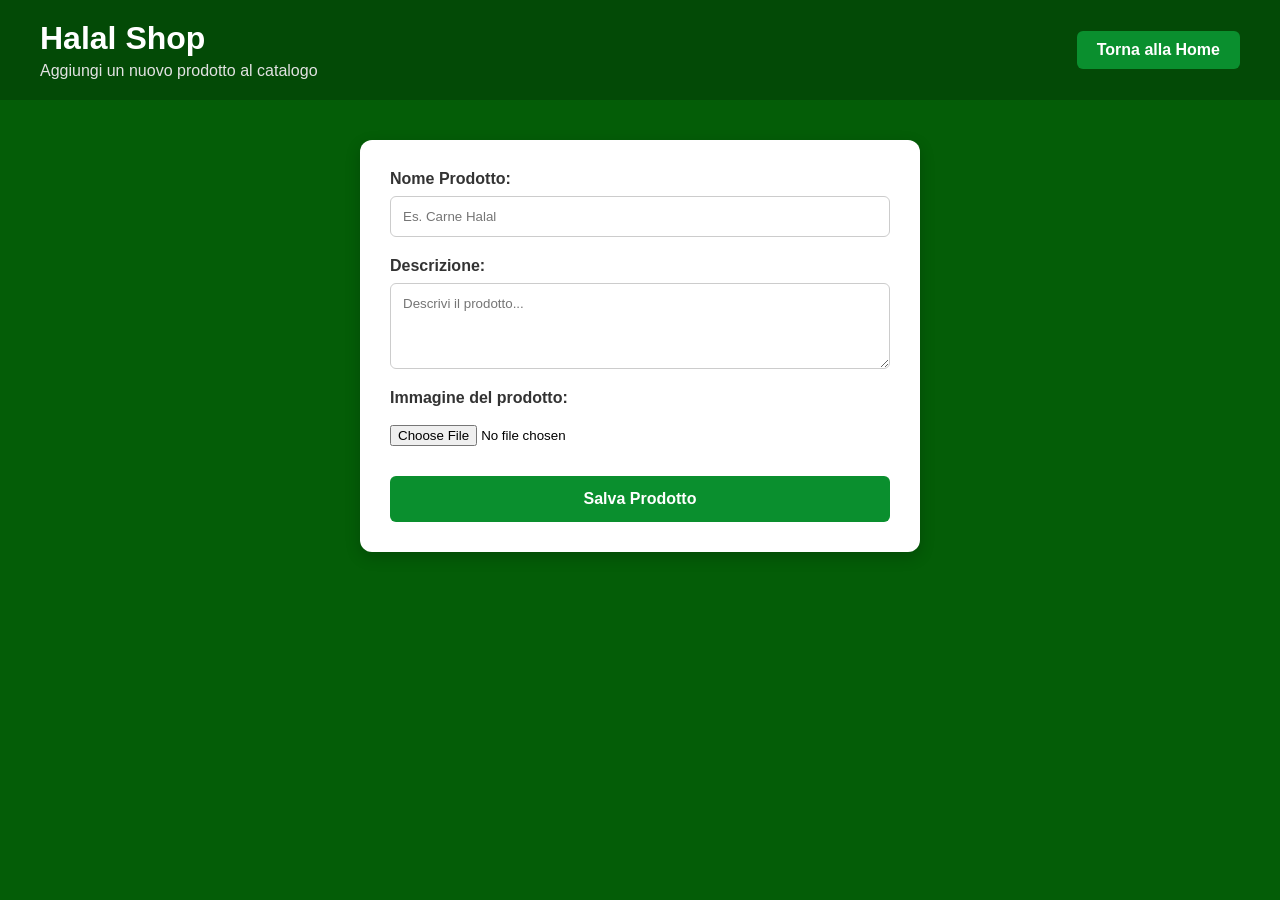
<file: templates/upload.html>
<!DOCTYPE html>
<html lang="en">
<head>
    <meta charset="UTF-8">
    <meta name="viewport" content="width=device-width, initial-scale=1.0">
    <title>Carica Prodotto - Halal Shop</title>
    <link rel="stylesheet" href="/static/style.css">
</head>
<body>

<header>
    <div class="header-titles">
        <h1>Halal Shop</h1>
        <p>Aggiungi un nuovo prodotto al catalogo</p>
    </div>
    <div class="header-actions">
        <a href="/" class="upload-btn">Torna alla Home</a>
    </div>
</header>

<div class="form-container">
    <form action="/upload" method="POST" enctype="multipart/form-data">
        <label for="name">Nome Prodotto:</label>
        <input type="text" id="name" name="name" placeholder="Es. Carne Halal" required>

        <label for="description">Descrizione:</label>
        <textarea id="description" name="description" rows="4" placeholder="Descrivi il prodotto..." required></textarea>

        <label for="image">Immagine del prodotto:</label>
        <input type="file" id="image" name="image" accept="image/*" class="file-input">

        <button type="submit" class="submit-btn">Salva Prodotto</button>
    </form>
</div>

</body>
</html>
</file>
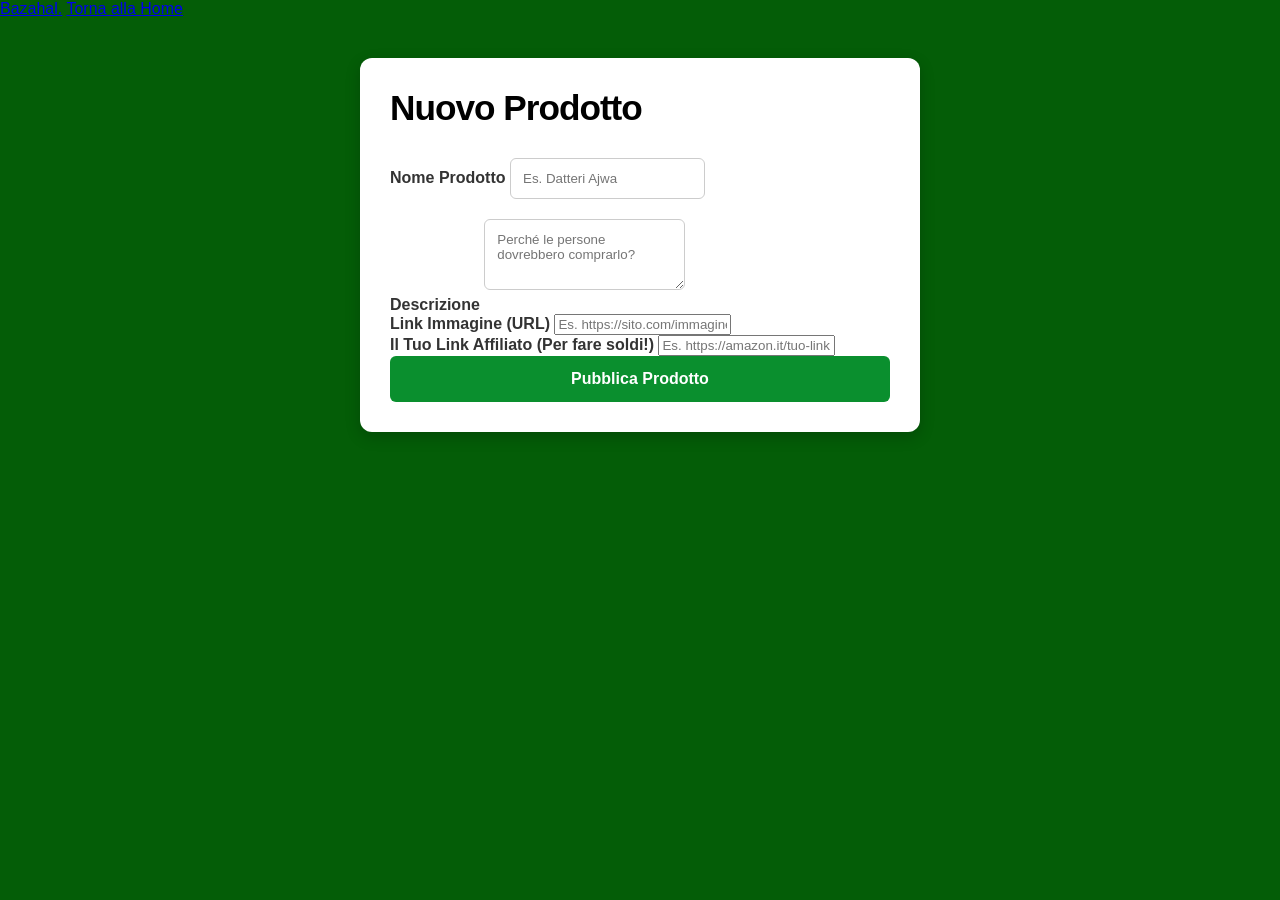
<file: api/templates/upload.html>
<!DOCTYPE html>
<html lang="it">
<head>
    <meta charset="UTF-8">
    <meta name="viewport" content="width=device-width, initial-scale=1.0">
    <title>Aggiungi Prodotto | Bazahal</title>
    <link rel="stylesheet" href="/static/style.css">
</head>
<body>
    <nav class="navbar">
        <a href="/" class="logo">Bazahal<span>.</span></a>
        <a href="/" class="nav-link">Torna alla Home</a>
    </nav>

    <div class="form-container">
        <h2 style="margin-top:0; margin-bottom:30px; font-size: 2.2rem; color: var(--emerald-green); letter-spacing: -1px;">Nuovo Prodotto</h2>
        <form action="/upload" method="POST">
            <div class="form-group">
                <label>Nome Prodotto</label>
                <input type="text" name="name" required placeholder="Es. Datteri Ajwa">
            </div>
            <div class="form-group">
                <label>Descrizione</label>
                <textarea name="description" rows="3" required placeholder="Perché le persone dovrebbero comprarlo?"></textarea>
            </div>
            <div class="form-group">
                <label>Link Immagine (URL)</label>
                <input type="url" name="image_url" required placeholder="Es. https://sito.com/immagine.jpg">
            </div>
            <div class="form-group">
                <label>Il Tuo Link Affiliato (Per fare soldi!)</label>
                <input type="url" name="affiliate_link" required placeholder="Es. https://amazon.it/tuo-link">
            </div>
            <button type="submit" class="submit-btn">Pubblica Prodotto</button>
        </form>
    </div>
</body>
</html>
</file>
<file: static/style.css>
body {
    font-family: Arial, sans-serif;
    background-color: #045d07;
    margin: 0;
}

/* HEADER - Ottimizzato con Flexbox */
header {
    display: flex;
    justify-content: space-between;
    align-items: center;
    color: white;
    padding: 20px 40px;
    background-color: rgba(0, 0, 0, 0.2); /* Scurisce leggermente l'header per dare profondità */
    flex-wrap: wrap; /* Su schermi piccolissimi, va a capo */
    gap: 20px;
}

header h1 {
    margin: 0 0 5px 0;
}

header p {
    color: #e2e2e2;
    margin: 0;
}

/* GRID */
.container {
    display: grid;
    grid-template-columns: repeat(auto-fill, minmax(250px, 1fr));
    gap: 25px;
    padding: 30px;
    max-width: 1200px; /* Evita che si allarghi troppo su schermi giganti */
    margin: 0 auto; /* Centra il contenitore */
}

/* CARD - Ottimizzata per avere i bottoni sempre allineati in basso */
.card {
    background: white;
    border-radius: 12px;
    overflow: hidden;
    box-shadow: 0 5px 15px rgba(0,0,0,0.2);
    transition: transform 0.2s, box-shadow 0.2s;
    display: flex;
    flex-direction: column; /* Organizza il contenuto in colonna */
}

.card:hover {
    transform: translateY(-5px); /* Invece di scale, translateY dà un effetto "sollevamento" più elegante */
    box-shadow: 0 8px 25px rgba(0,0,0,0.3);
}

.card img {
    width: 100%;
    height: 180px;
    object-fit: cover;
}

.card-content {
    flex-grow: 1; /* Spinge il bottone verso il basso occupando lo spazio vuoto */
    padding: 15px;
}

.card-content h3 {
    margin: 0 0 10px 0;
    color: #333;
}

.card-content p {
    margin: 0;
    color: #555;
    line-height: 1.4;
}

/* BOTTONI */
.buy-btn, .upload-btn, .submit-btn {
    display: block;
    text-align: center;
    background-color: #0a8f2e;
    color: white;
    text-decoration: none;
    font-weight: bold;
    border-radius: 6px;
    border: none;
    cursor: pointer;
    transition: background-color 0.2s, transform 0.1s;
}

.buy-btn {
    margin: 0 15px 15px 15px;
    padding: 10px;
}

.upload-btn {
    padding: 10px 20px;
}

.buy-btn:hover, .upload-btn:hover, .submit-btn:hover {
    background-color: #086f23;
}

.buy-btn:active, .upload-btn:active, .submit-btn:active {
    transform: scale(0.98); /* Effetto "click" quando premi il bottone */
}

/* MODULO DI UPLOAD */
.form-container {
    max-width: 500px;
    margin: 40px auto;
    background: white;
    padding: 30px;
    border-radius: 12px;
    box-shadow: 0 5px 15px rgba(0,0,0,0.2);
}

form {
    display: flex;
    flex-direction: column;
}

label {
    font-weight: bold;
    margin-bottom: 8px;
    color: #333;
}

input[type="text"], textarea {
    margin-bottom: 20px;
    padding: 12px;
    border: 1px solid #ccc;
    border-radius: 6px;
    font-family: Arial, sans-serif;
    transition: border-color 0.3s, box-shadow 0.3s;
}

/* Effetto quando l'utente clicca per scrivere nel campo */
input[type="text"]:focus, textarea:focus {
    outline: none;
    border-color: #0a8f2e;
    box-shadow: 0 0 5px rgba(10, 143, 46, 0.3);
}

.file-input {
    margin-bottom: 20px;
    padding: 10px 0;
}

.submit-btn {
    padding: 14px;
    font-size: 16px;
}

/* Messaggio di nessun prodotto */
.empty-state {
    grid-column: 1 / -1; /* Fa occupare al messaggio l'intera riga della griglia */
    color: white;
    text-align: center;
    padding: 40px;
}
</file>
